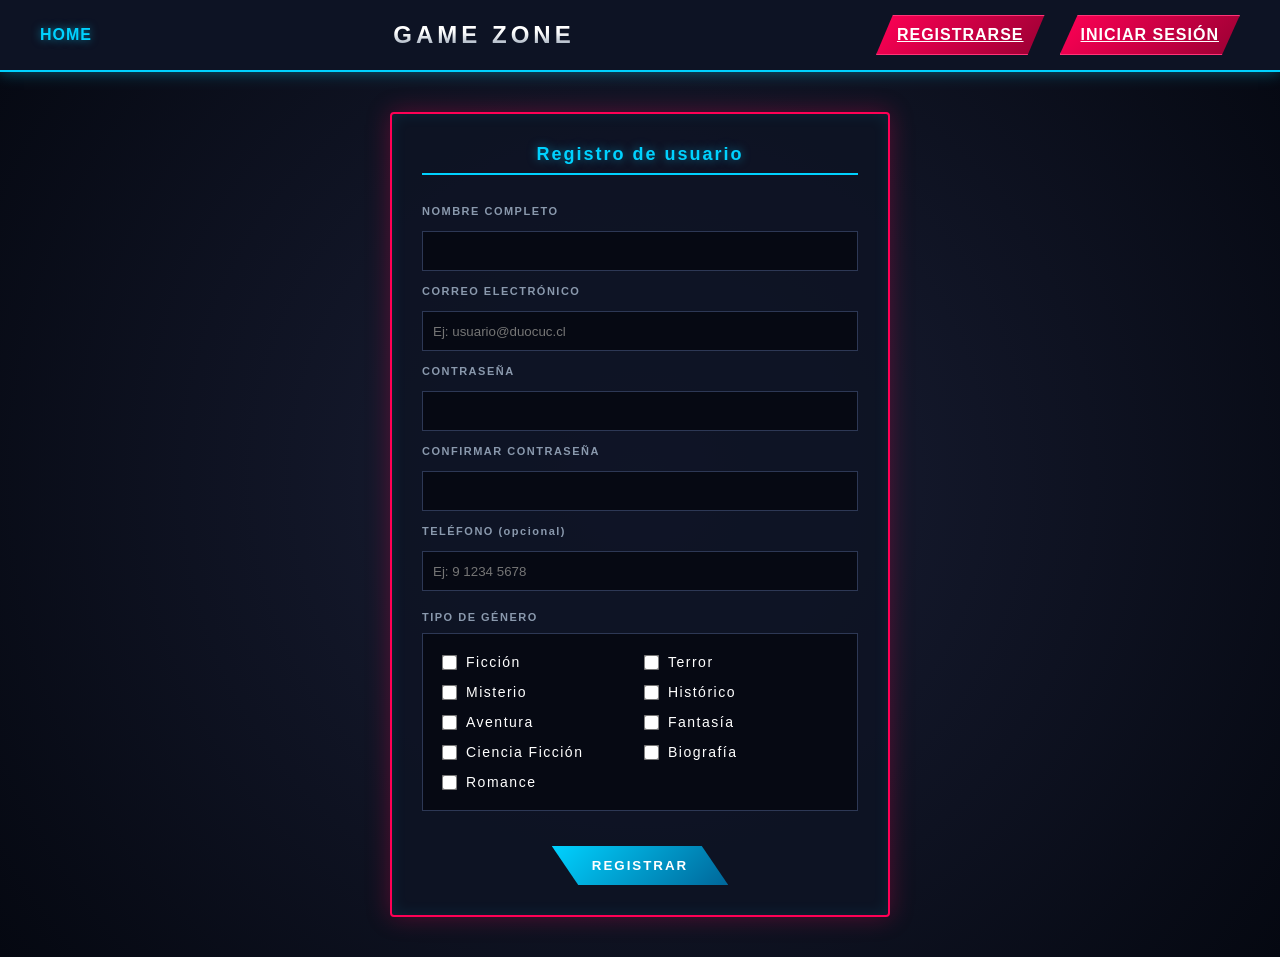
<file: Index.html>
<!DOCTYPE html>
<html lang="es">

<head>
    <meta charset="UTF-8">
    <meta name="viewport" content="width=device-width, initial-scale=1.0">
    <title>Registro de usuario | GAME ZONE</title>
    <link rel="stylesheet" href="Asset/estilos.css">
    <script src="Asset/Script.js" defer></script>
</head>

<body>
    <header class="titulo">
        <a class="home" href="Home.html">HOME</a>
        <h3>GAME ZONE</h3>


        <div class="botones">
            <a class="iniciar" href="Index.html">REGISTRARSE</a>
            <a class="iniciar" href="Login.html">INICIAR SESIÓN</a>
        </div>
    </header>

    <section class="registro">
        <div class="titulo-registro">
            <p>Registro de usuario</p>
        </div>

        <div class="datos-usuario">
            <!-- Se guardará en un diccionario 'usuarios' -->
            <label for="nombre" class="etiqueta">NOMBRE COMPLETO</label>
            <input type="name" id="nombre" class="caja-texto" maxlength="100" />

            <label for="correo" class="etiqueta">CORREO ELECTRÓNICO</label>
            <input type="email" id="correo" class="caja-texto" maxlength="60" placeholder="Ej: usuario@duocuc.cl" />

            <label for="contraseña" class="etiqueta">CONTRASEÑA</label>
            <input type="password" id="contraseña" class="caja-texto" />

            <label for="confirm-contraseña" class="etiqueta">CONFIRMAR CONTRASEÑA</label>
            <input type="password" id="confirm-contraseña" class="caja-texto" />

            <label for="telefono" class="etiqueta">TELÉFONO (opcional)</label>
            <input type="tel" id="telefono" class="caja-texto" placeholder="Ej: 9 1234 5678" />
        </div>

        <div class="generos">
            <label>TIPO DE GÉNERO</label>

            <!-- Se valida la cantidad de opciones (AL MENOS 1) -->
            <!-- Se guardarán en un diccionario 'generos' aparte -->
            <div class="contenedor-generos">
                <label for="ficcion">
                    <input type="checkbox" name="genero" id="ficcion">
                    Ficción
                </label>

                <label for="terror">
                    <input type="checkbox" name="genero" id="terror">
                    Terror
                </label>

                <label for="misterio">
                    <input type="checkbox" name="genero" id="misterio">
                    Misterio
                </label>

                <label for="historico">
                    <input type="checkbox" name="genero" id="historico">
                    Histórico
                </label>

                <label for="aventura">
                    <input type="checkbox" name="genero" id="aventura">
                    Aventura
                </label>

                <label for="fantasia">
                    <input type="checkbox" name="genero" id="fantasia">
                    Fantasía
                </label>

                <label for="ciencia-ficcion">
                    <input type="checkbox" name="genero" id="ciencia-ficcion">
                    Ciencia Ficción
                </label>

                <label for="biografia">
                    <input type="checkbox" name="genero" id="biografia">
                    Biografía
                </label>

                <label for="romance">
                    <input type="checkbox" name="genero" id="romance">
                    Romance
                </label>
            </div>
        </div>

        <button id="registro" class="btn-registrar">REGISTRAR</button>

    </section>
</body>

</html>
</file>
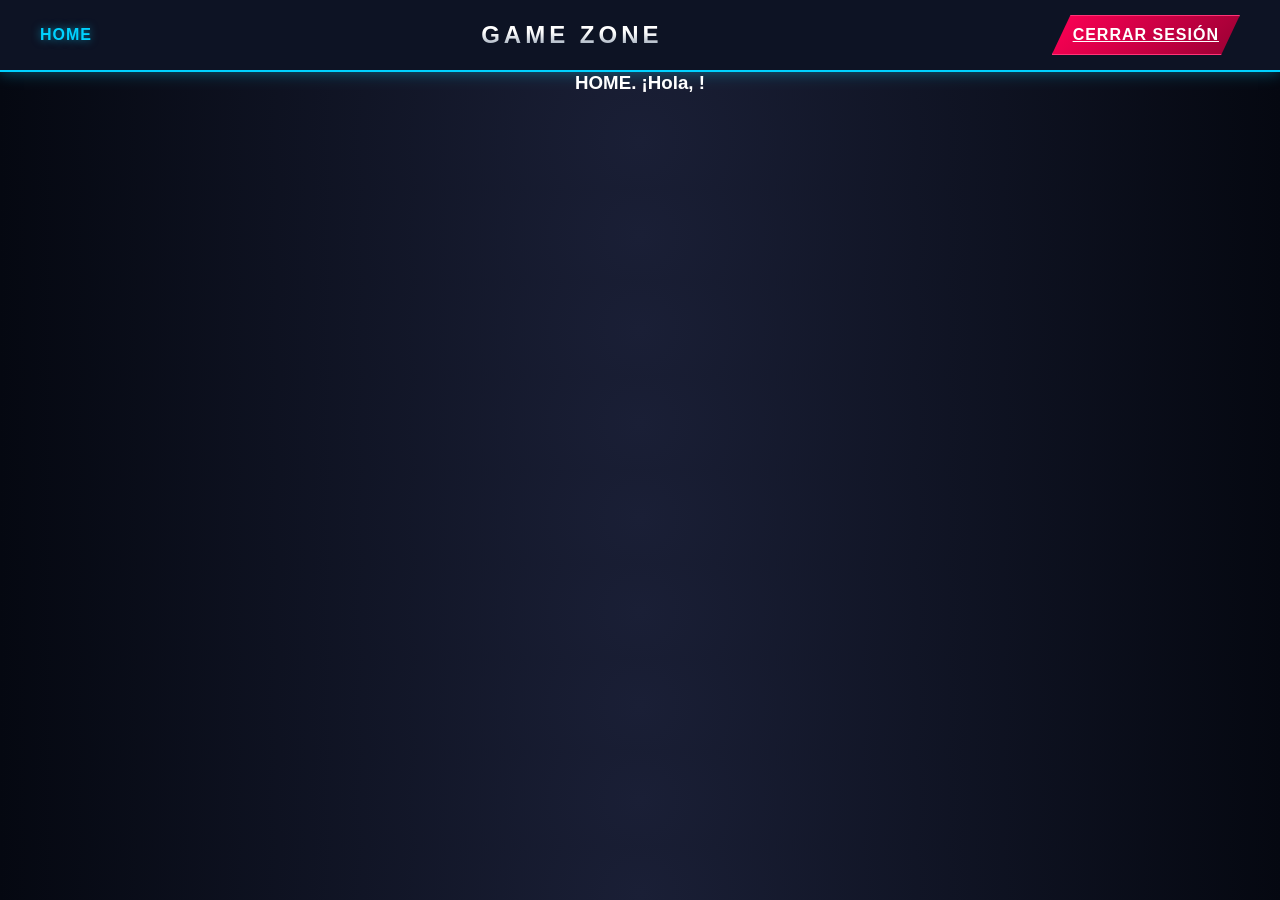
<file: Home-logout.html>
<!DOCTYPE html>
<html lang="es">

<head>
    <meta charset="UTF-8">
    <meta name="viewport" content="width=device-width, initial-scale=1.0">
    <title>Home | GAME ZONE</title>
    <link rel="stylesheet" href="Asset/estilos.css">
    <script src="Asset/Script.js" defer></script>
</head>

<body>
    <header class="titulo">
        <a class="home" href="#">HOME</a>
        <h3>GAME ZONE</h3>
        <a class="iniciar" href="Home.html">CERRAR SESIÓN</a>
    </header>

    <div>
        <h3>HOME. ¡Hola, <span id="nombre-usuario"></span>!</h3>
    </div>
</body>
</file>
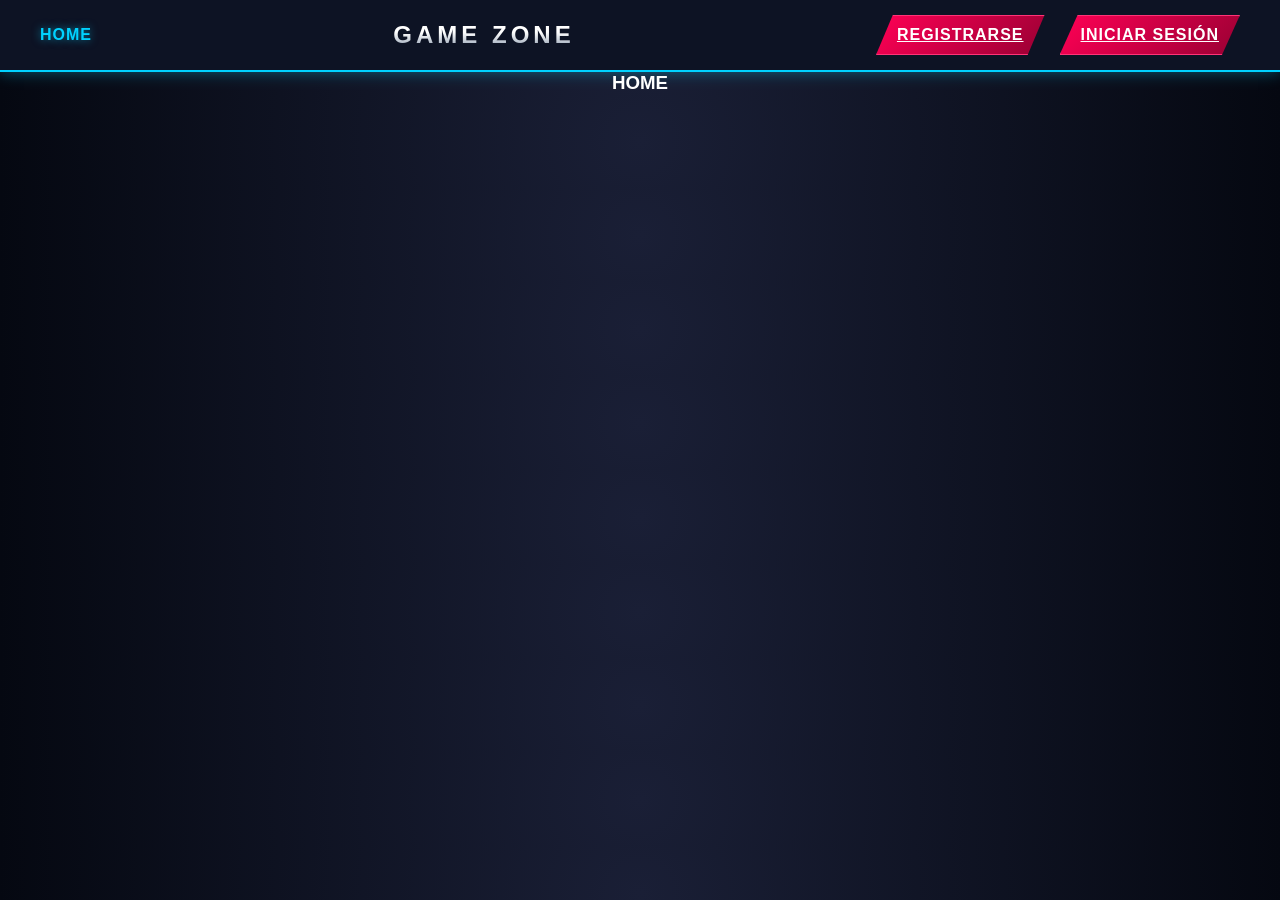
<file: Home.html>
<!DOCTYPE html>
<html lang="es">

<head>
    <meta charset="UTF-8">
    <meta name="viewport" content="width=device-width, initial-scale=1.0">
    <title>Home | GAME ZONE</title>
    <link rel="stylesheet" href="Asset/estilos.css">
</head>

<body>
    <header class="titulo">
        <a class="home" href="Home.html">HOME</a>
        <h3>GAME ZONE</h3>
        
        
        <div class="botones">
            <a class="iniciar" href="Index.html">REGISTRARSE</a>
            <a class="iniciar" href="Login.html">INICIAR SESIÓN</a>
        </div>
    </header>

    <div>
        <h3>HOME</h3>
    </div>
</body>
</file>
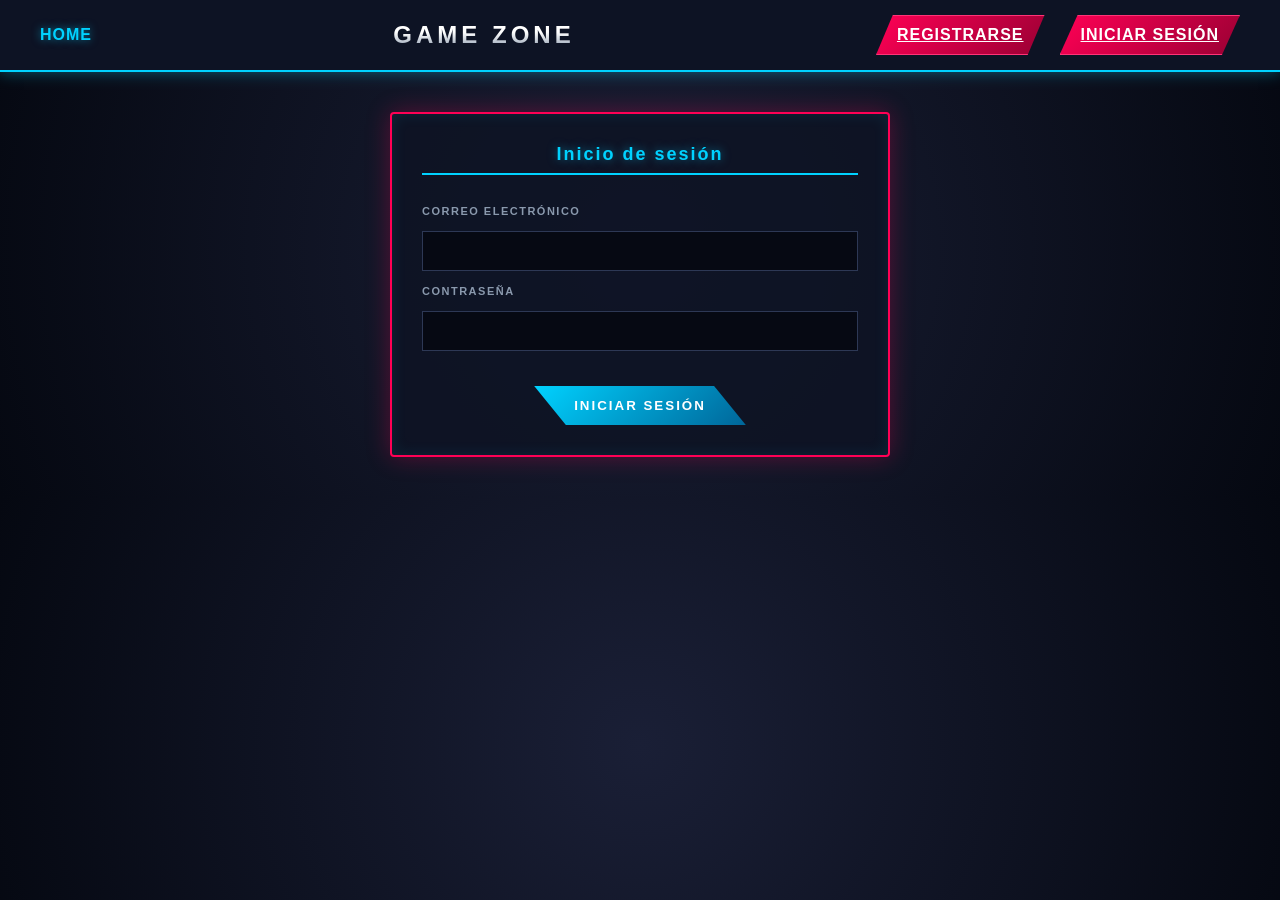
<file: Login.html>
<!DOCTYPE html>
<html lang="es">

<head>
    <meta charset="UTF-8">
    <meta name="viewport" content="width=device-width, initial-scale=1.0">
    <title>Inicio de sesión | GAME ZONE</title>
    <link rel="stylesheet" href="Asset/estilos.css">
    <script src="Asset/Script.js" defer></script>
</head>

<body>
    <header class="titulo">
        <a class="home" href="Home.html">HOME</a>
        <h3>GAME ZONE</h3>


        <div class="botones">
            <a class="iniciar" href="Index.html">REGISTRARSE</a>
            <a class="iniciar" href="Login.html">INICIAR SESIÓN</a>
        </div>
    </header>

    <section class="registro">
        <div class="titulo-registro">
            <p>Inicio de sesión</p>
        </div>

        <div class="datos-usuario">
            <label for="correo" class="etiqueta">CORREO ELECTRÓNICO</label>
            <input type="email" id="correo" class="caja-texto" maxlength="60" />

            <label for="contraseña" class="etiqueta">CONTRASEÑA</label>
            <input type="password" id="contraseña" class="caja-texto" />
        </div>

        <button id="login" class="btn-registrar">Iniciar sesión</button>

    </section>
</body>

</html>
</file>
<file: Asset/estilos.css>
* { 
    margin: 0; 
    padding: 0; 
    box-sizing: border-box; 
} 

body { 
    font-family: 'Orbitron', 'Arial', sans-serif; 
    background-color: #0b0f19; 
    background-image: radial-gradient(circle at center, #1a1f36 0%, #050811 100%);
    margin: 0; 
    padding: 0; 
    display: flex; 
    flex-direction: column; 
    align-items: center; 
    color: #ffffff;
    overflow-x: hidden; 
} 


.titulo { 
    width: 100%; 
    background-color: #0d1324; 
    border-bottom: 2px solid #00d2ff; 
    box-shadow: 0 0 15px rgba(0, 210, 255, 0.4);
    display: flex; 
    justify-content: space-between; 
    align-items: center; 
    padding: 15px 40px; 
    box-sizing: border-box; 
    flex-wrap: wrap; 
    gap: 15px;
} 

.titulo .botones {
    display: flex;
    gap: 15px;
    align-items: center;
}

.titulo .home { 
    text-decoration: none; 
    color: #00d2ff; 
    cursor: pointer; 
    font-weight: bold; 
    text-transform: uppercase;
    letter-spacing: 1px;
    text-shadow: 0 0 8px rgba(0, 210, 255, 0.6);
} 

.titulo h3 { 
    margin: 0; 
    font-size: 24px; 
    letter-spacing: 4px; 
    color: #ffffff;
    font-weight: 900;
    background: linear-gradient(to bottom, #ffffff 40%, #8a99ad 100%);
    -webkit-background-clip: text;
    -webkit-text-fill-color: transparent;
    background-clip: text; 
} 

.titulo .iniciar { 
    background: linear-gradient(135deg, #ff0055 0%, #990033 100%); 
    color: #ffffff; 
    border: 1px solid #ff3377; 
    padding: 10px 20px; 
    font-weight: bold; 
    cursor: pointer; 
    text-transform: uppercase;
    letter-spacing: 1px;
    clip-path: polygon(10% 0%, 100% 0%, 90% 100%, 0% 100%); 
    transition: all 0.3s ease;
} 

.titulo .iniciar:hover {
    box-shadow: 0 0 15px #ff0055;
    transform: scale(1.05);
}


.registro { 
    background-color: rgba(13, 19, 36, 0.85); 
    border: 2px solid #ff0055; 
    box-shadow: 0 0 25px rgba(255, 0, 85, 0.3), inset 0 0 15px rgba(0, 210, 255, 0.1);
    width: 90%;          
    max-width: 500px;    
    margin: 40px auto; 
    padding: 30px; 
    box-sizing: border-box; 
    display: flex; 
    flex-direction: column; 
    gap: 20px; 
    position: relative;
    border-radius: 4px;
} 

.registro .titulo-registro { 
    font-weight: bold; 
    border-bottom: 2px solid #00d2ff; 
    padding-bottom: 8px; 
    margin-bottom: 10px; 
    font-size: 18px;
    letter-spacing: 2px;
    color: #00d2ff;
    text-shadow: 0 0 10px rgba(0, 210, 255, 0.5);
    text-align: center;
} 

.datos-usuario { 
    display: flex; 
    flex-direction: column; 
    gap: 14px; 
} 

.datos-usuario .etiqueta { 
    font-size: 11px; 
    font-weight: bold; 
    color: #8a99ad; 
    letter-spacing: 1.5px;
} 

.datos-usuario .caja-texto { 
    width: 100%; 
    height: 40px; 
    border: 1px solid #2d3855; 
    background-color: #060913; 
    color: #ffffff;
    padding: 10px; 
    box-sizing: border-box; 
    font-family: inherit;
    transition: all 0.3s ease;
} 

.datos-usuario .caja-texto:focus {
    outline: none;
    border-color: #00d2ff;
    box-shadow: 0 0 10px rgba(0, 210, 255, 0.5);
}

.generos { 
    display: flex; 
    flex-direction: column; 
    gap: 10px; 
} 

.generos label { 
    font-size: 11px; 
    font-weight: bold; 
    color: #8a99ad;
    letter-spacing: 1.5px;
} 

.contenedor-generos { 
    background-color: #060913; 
    border: 1px solid #2d3855; 
    padding: 20px; 
    display: grid; 
    grid-template-columns: 1fr 1fr; 
    row-gap: 14px; 
    column-gap: 10px; 
    align-items: center; 
} 

.contenedor-generos input[type="checkbox"] { 
    margin-right: 10px; 
    accent-color: #00d2ff;
    transform: scale(1.2);
    cursor: pointer;
} 

.contenedor-generos label { 
    font-weight: normal; 
    font-size: 14px; 
    color: #ffffff;
    cursor: pointer; 
    display: inline-flex; 
    align-items: center; 
    transition: color 0.2s ease;
} 

.contenedor-generos label:hover {
    color: #00d2ff;
}

.btn-registrar { 
    background: linear-gradient(135deg, #00d2ff 0%, #006699 100%);
    color: #ffffff; 
    border: none;
    padding: 12px 40px; 
    font-weight: bold; 
    cursor: pointer; 
    align-self: center; 
    margin-top: 15px; 
    letter-spacing: 2px;
    text-transform: uppercase;
    box-shadow: 0 0 15px rgba(0, 210, 255, 0.4);
    clip-path: polygon(0 0, 85% 0, 100% 100%, 15% 100%); 
    transition: all 0.3s ease;
} 

.btn-registrar:hover { 
    background: linear-gradient(135deg, #00f0ff 0%, #0088cc 100%);
    box-shadow: 0 0 25px #00d2ff;
    transform: scale(1.05);
}


@media (max-width: 600px) {
    .titulo {
        flex-direction: column; 
        text-align: center;
        padding: 15px;
    }
    
    .titulo .botones {
        justify-content: center;
        width: 100%;
    }

    .registro {
        padding: 20px; 
    }

    .contenedor-generos {
        grid-template-columns: 1fr; 
    }
}
</file>
